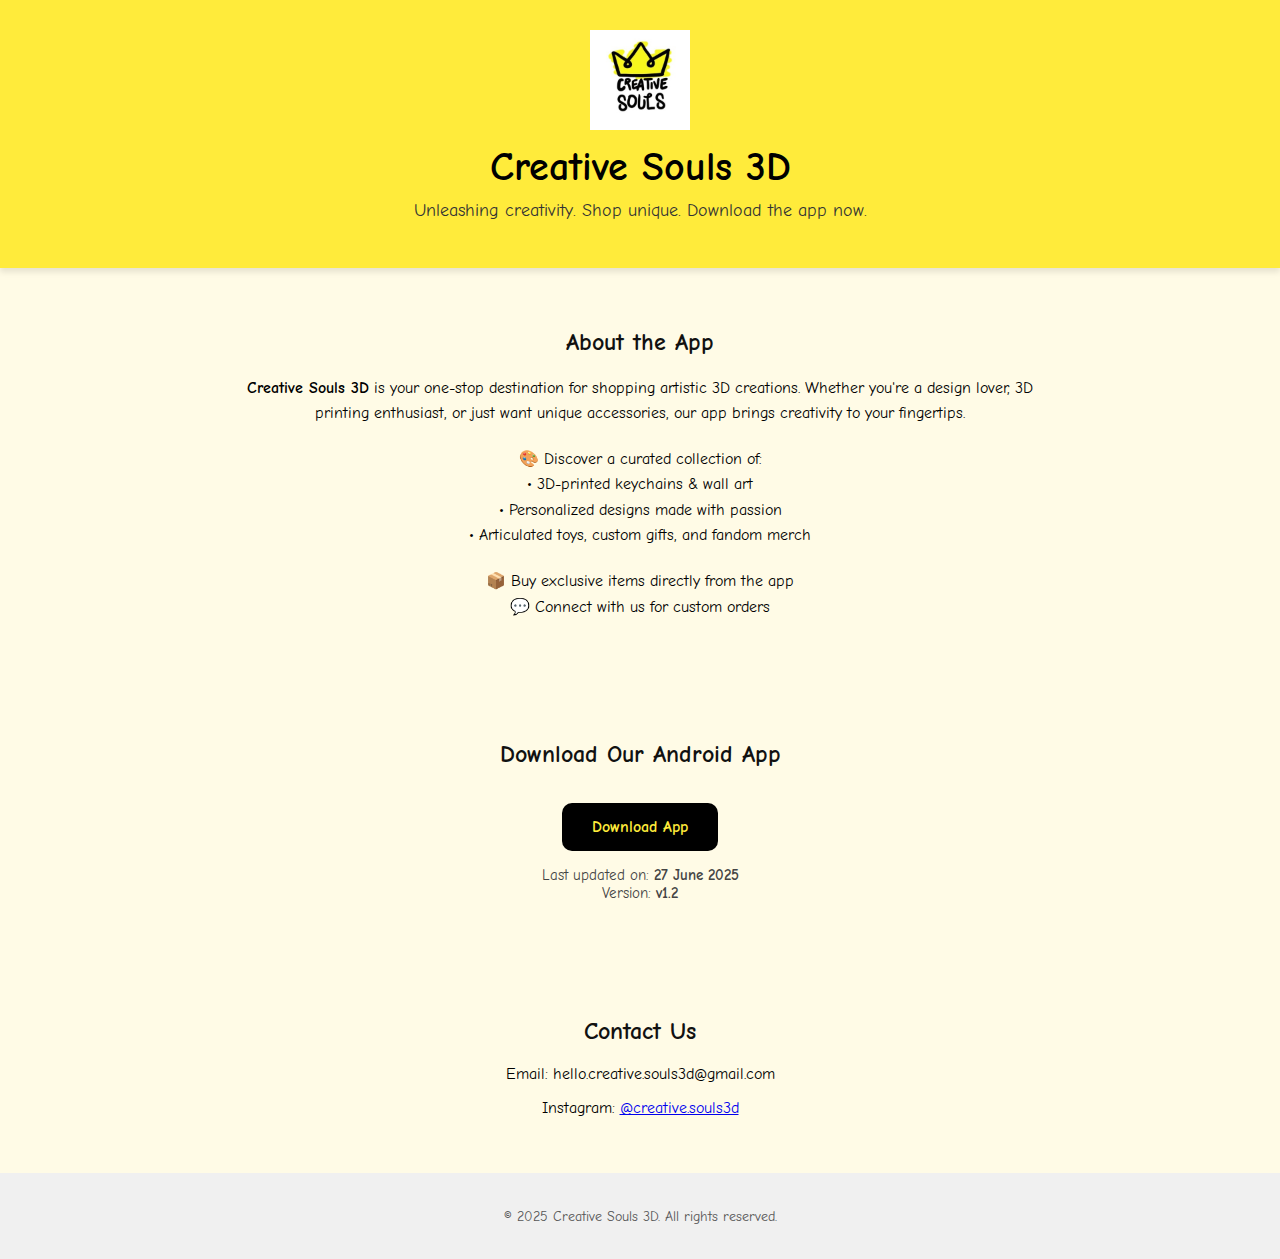
<file: index.html>
<!DOCTYPE html>
<html lang="en">

<head>
    <meta charset="UTF-8" />
    <meta name="viewport" content="width=device-width, initial-scale=1.0" />
    <title>Creative Souls 3D</title>
    <link rel="stylesheet" href="style.css" />
    <link href="https://fonts.googleapis.com/css2?family=Comic+Neue:wght@700&display=swap" rel="stylesheet">
</head>

<body>
    <header>
        <img src="logo_creativesouls.jpg" alt="Creative Souls Logo" class="logo" />
        <h1>Creative Souls 3D</h1>
        <p>Unleashing creativity. Shop unique. Download the app now.</p>
    </header>

    <section class="about">
        <h2>About the App</h2>
        <p>
            <strong>Creative Souls 3D</strong> is your one-stop destination for shopping artistic 3D creations.
            Whether you're a design lover, 3D printing enthusiast, or just want unique accessories, our app brings
            creativity to your fingertips.
        </p>
        <p>
            🎨 Discover a curated collection of:<br>
            • 3D-printed keychains & wall art<br>
            • Personalized designs made with passion<br>
            • Articulated toys, custom gifts, and fandom merch
        </p>
        <p>
            📦 Buy exclusive items directly from the app<br>
            💬 Connect with us for custom orders
        </p>
    </section>

    <section class="download">
        <h2>Download Our Android App</h2>
        <a href="downloads/CreativeSouls3D.apk" class="btn" download>Download App</a>
        <p class="version-info">Last updated on: <strong>27 June 2025</strong><br>Version: <strong>v1.2</strong></p>
    </section>


    <section class="contact">
        <h2>Contact Us</h2>
        <p>Email: hello.creative.souls3d@gmail.com</p>
        <p>Instagram: <a href="https://instagram.com/creative.souls3d" target="_blank">@creative.souls3d</a></p>
    </section>

    <footer>
        <p>© 2025 Creative Souls 3D. All rights reserved.</p>
    </footer>
</body>

</html>
</file>
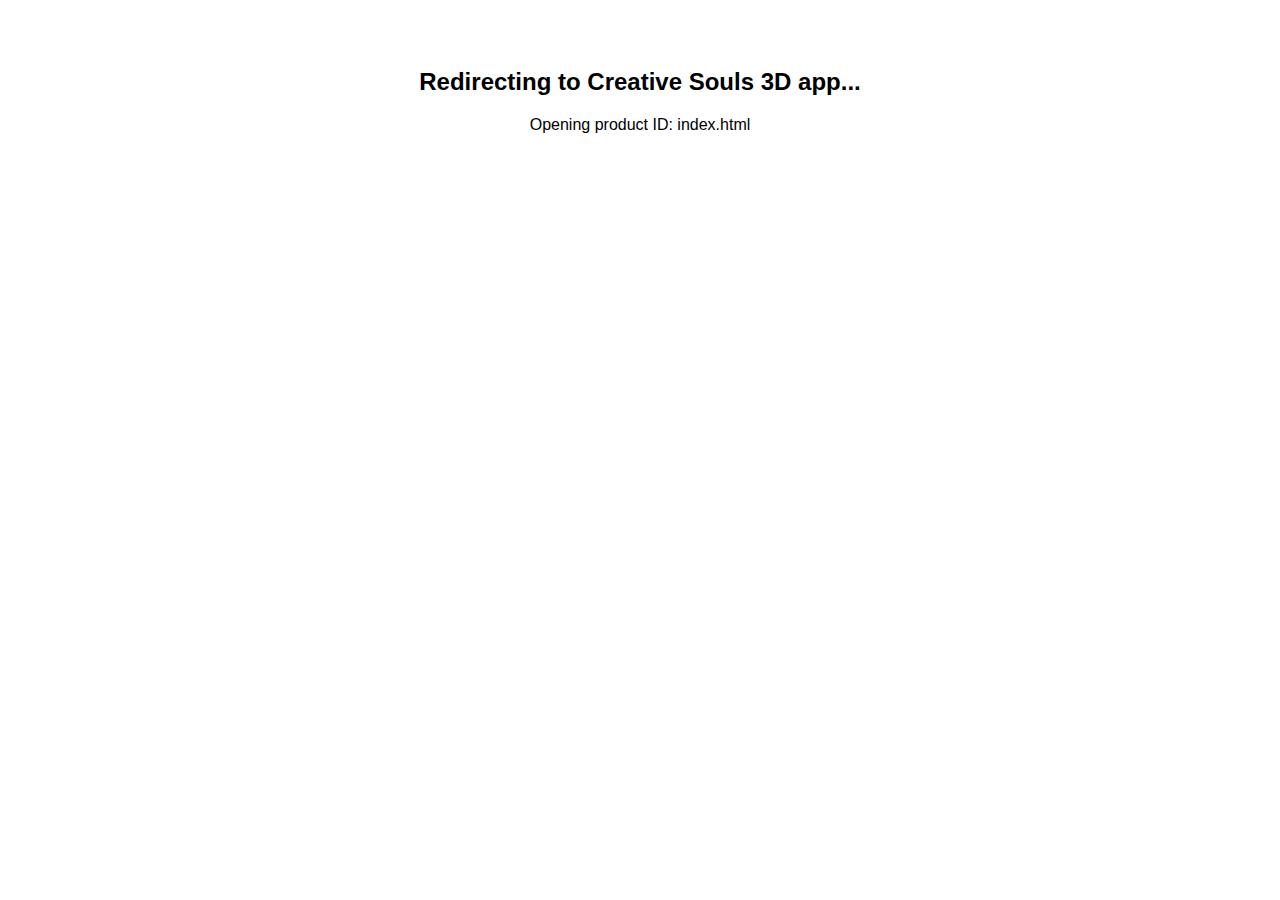
<file: product/index.html>
<!DOCTYPE html>
<html lang="en">
<head>
  <meta charset="UTF-8" />
  <meta name="viewport" content="width=device-width, initial-scale=1.0"/>
  <title>Opening Product...</title>
  <style>
    body {
      font-family: Arial, sans-serif;
      text-align: center;
      padding: 40px;
    }
  </style>
</head>
<body>
  <h2>Redirecting to Creative Souls 3D app...</h2>
  <p id="product-info">Please wait...</p>

  <script>
    // Get product ID from URL path
    const pathParts = window.location.pathname.split('/');
    const productId = pathParts[pathParts.length - 1];

    // Update message
    document.getElementById('product-info').textContent =
      `Opening product ID: ${productId}`;

    // Replace this with your app's intent/deep link
    // Example: open in Android app using intent
    const redirectUrl = `intent://product/${productId}#Intent;scheme=creativesouls3d;package=com.creativesouls3d.app;end`;

    // Try to redirect
    setTimeout(() => {
      window.location.href = redirectUrl;
    }, 2000);
  </script>
</body>
</html>
</file>
<file: style.css>
body {
  font-family: 'Comic Neue', cursive;
  margin: 0;
  padding: 0;
  background: #fffbe6;
  color: #000;
}

header {
  background: #FFEB3B;
  color: black;
  text-align: center;
  padding: 30px 20px;
  box-shadow: 0 4px 6px rgba(0,0,0,0.1);
}

.logo {
  width: 100px;
  height: auto;
  margin-bottom: 10px;
}

header h1 {
  margin: 0;
  font-size: 2.5em;
}

header p {
  margin-top: 10px;
  font-size: 1.1em;
  color: #333;
}

section {
  padding: 40px 20px;
  max-width: 800px;
  margin: auto;
  text-align: center;
}

h2 {
  color: #111;
  margin-bottom: 20px;
}

.about p {
  margin-bottom: 20px;
  line-height: 1.6;
}

.btn {
  background: #000;
  color: #FFEB3B;
  padding: 15px 30px;
  text-decoration: none;
  border-radius: 10px;
  font-weight: bold;
  transition: all 0.3s ease;
  display: inline-block;
  margin-top: 15px;
}

.btn:hover {
  background: #333;
}

.version-info {
  margin-top: 15px;
  font-size: 0.95em;
  color: #444;
}

footer {
  text-align: center;
  padding: 20px;
  background: #f0f0f0;
  font-size: 0.9em;
  color: #555;
}
</file>
